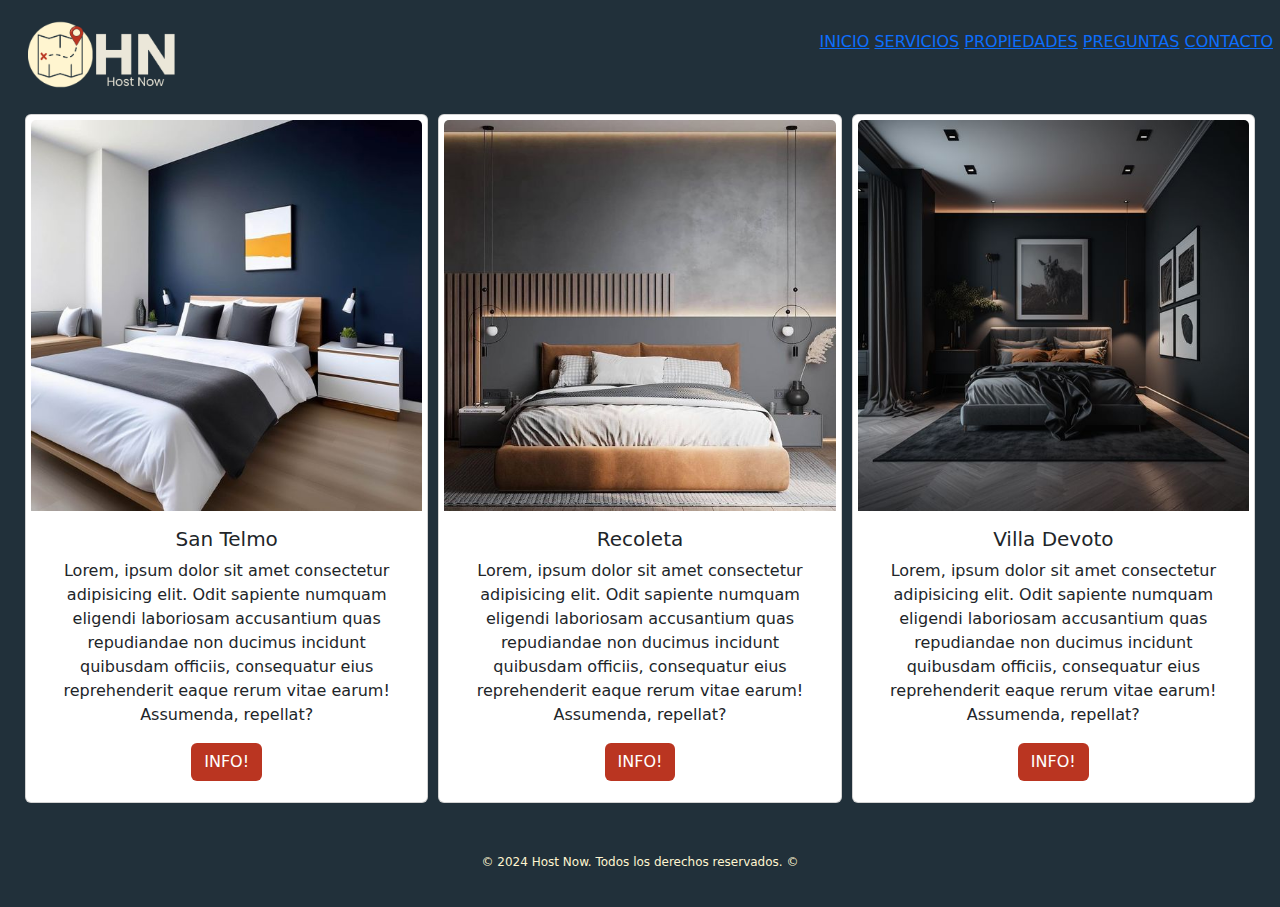
<file: propiedades.html>
<!DOCTYPE html>
<html lang="en">
<head>
    <meta charset="UTF-8">
    <meta name="viewport" content="width=device-width, initial-scale=1.0">
    <title>Host Now</title>
    <link rel="stylesheet" href="css/bootstrap/bootstrap.min.css">
    <link rel="icon" href="assets/images/LogoCircular.png">
    <link rel="stylesheet" href="css/propiedades.css">
    <link rel="preconnect" href="https://fonts.googleapis.com">
    <link rel="preconnect" href="https://fonts.gstatic.com" crossorigin>
    <link href="https://fonts.googleapis.com/css2?family=Open+Sans:ital,wght@0,300..800;1,300..800&display=swap" rel="stylesheet">
</head>
<body>
    <header>
        <nav>
            <a href="index.html">
                <img src="assets/images/LogoMenu.png" class="logo" alt="Logo Principal">
            </a>
            <ul>
                <li>
                    <a href="index.html">INICIO</a>
                </li>
                <li>
                    <a href="servicios.html">SERVICIOS</a>
                </li>
                <li>
                    <a href="propiedades.html">PROPIEDADES</a>
                </li>
                <li>
                    <a href="preguntas.html">PREGUNTAS</a>
                </li>
                <li>
                    <a href="contacto.html">CONTACTO</a>
                </li>
            </ul>
        </nav>
    </header>
    <section class="bootstrap">
        <div class="card text-center">
            <img src="assets/images/1.jpg" class="card-img-top" alt="Hab1">
            <div class="card-body">
                <h5 class="card-title">San Telmo</h5>
                <p class="card-text">Lorem, ipsum dolor sit amet consectetur adipisicing elit. Odit sapiente numquam eligendi laboriosam accusantium quas repudiandae non ducimus incidunt quibusdam officiis, consequatur eius reprehenderit eaque rerum vitae earum! Assumenda, repellat?</p>
                <a href="propiedades.html" class="btn btn-white">INFO!</a>
            </div>
        </div>
        <div class="card text-center" aria-hidden="true">
            <img src="assets/images/2.jpg" class="card-img-top" alt="Hab2">
            <div class="card-body">
                <h5 class="card-title">Recoleta</h5>
                <p class="card-text">Lorem, ipsum dolor sit amet consectetur adipisicing elit. Odit sapiente numquam eligendi laboriosam accusantium quas repudiandae non ducimus incidunt quibusdam officiis, consequatur eius reprehenderit eaque rerum vitae earum! Assumenda, repellat?</p>
                <a href="propiedades.html" class="btn btn-white">INFO!</a>
            </div>
        </div>
        <div class="card text-center" aria-hidden="true">
            <img src="assets/images/3.jpg" class="card-img-top" alt="Hab3">
            <div class="card-body">
                <h5 class="card-title">Villa Devoto</h5>
                <p class="card-text">Lorem, ipsum dolor sit amet consectetur adipisicing elit. Odit sapiente numquam eligendi laboriosam accusantium quas repudiandae non ducimus incidunt quibusdam officiis, consequatur eius reprehenderit eaque rerum vitae earum! Assumenda, repellat?</p>
                <a href="propiedades.html" class="btn btn-white">INFO!</a>
            </div>
        </div>
    </section>
    <footer>
        <div class="copyright">
            <p>&copy; 2024 Host Now. Todos los derechos reservados. &copy;</p>
        </div> 
    </footer>
    <script src="js/bootstrap.bundle.min.js"></script>
</body>
</html>
</file>
<file: css/propiedades.css>
* {
    margin: 0;
    padding: 0;
    box-sizing: border-box;
    font-family: system-ui, -apple-system, BlinkMacSystemFont, 'Segoe UI', Roboto, Oxygen, Ubuntu, Cantarell, 'Open Sans', 'Helvetica Neue', sans-serif;
}

body {
    background-color: #21303A;
}

.logo {
    width: 150px;
    margin-left: 28px;
    margin-top: 20px;
    position: absolute!;
    z-index: 5;
}

nav ul {
    list-style: none;
    position: absolute;
    top: 30px;
    right: 7px;
    z-index: 5;
}

nav ul li {
    color: #ebe7d9;
    display: inline;
}

.bootstrap {
    margin: 20px;
}

.card {
    margin: 5px;
    padding: 5px;
}

@media only screen and (min-width: 768px) {
    .bootstrap {
    display: flex;
    }
}

.btn-white {
    background-color: #BA3521;
    color: white;
}

footer {
    margin-top: 25px;
    background-color: #21303A;
    text-align: center;
    color: #FFF5D0;
    font-size: 12px;
    padding: 20px;
}
</file>
